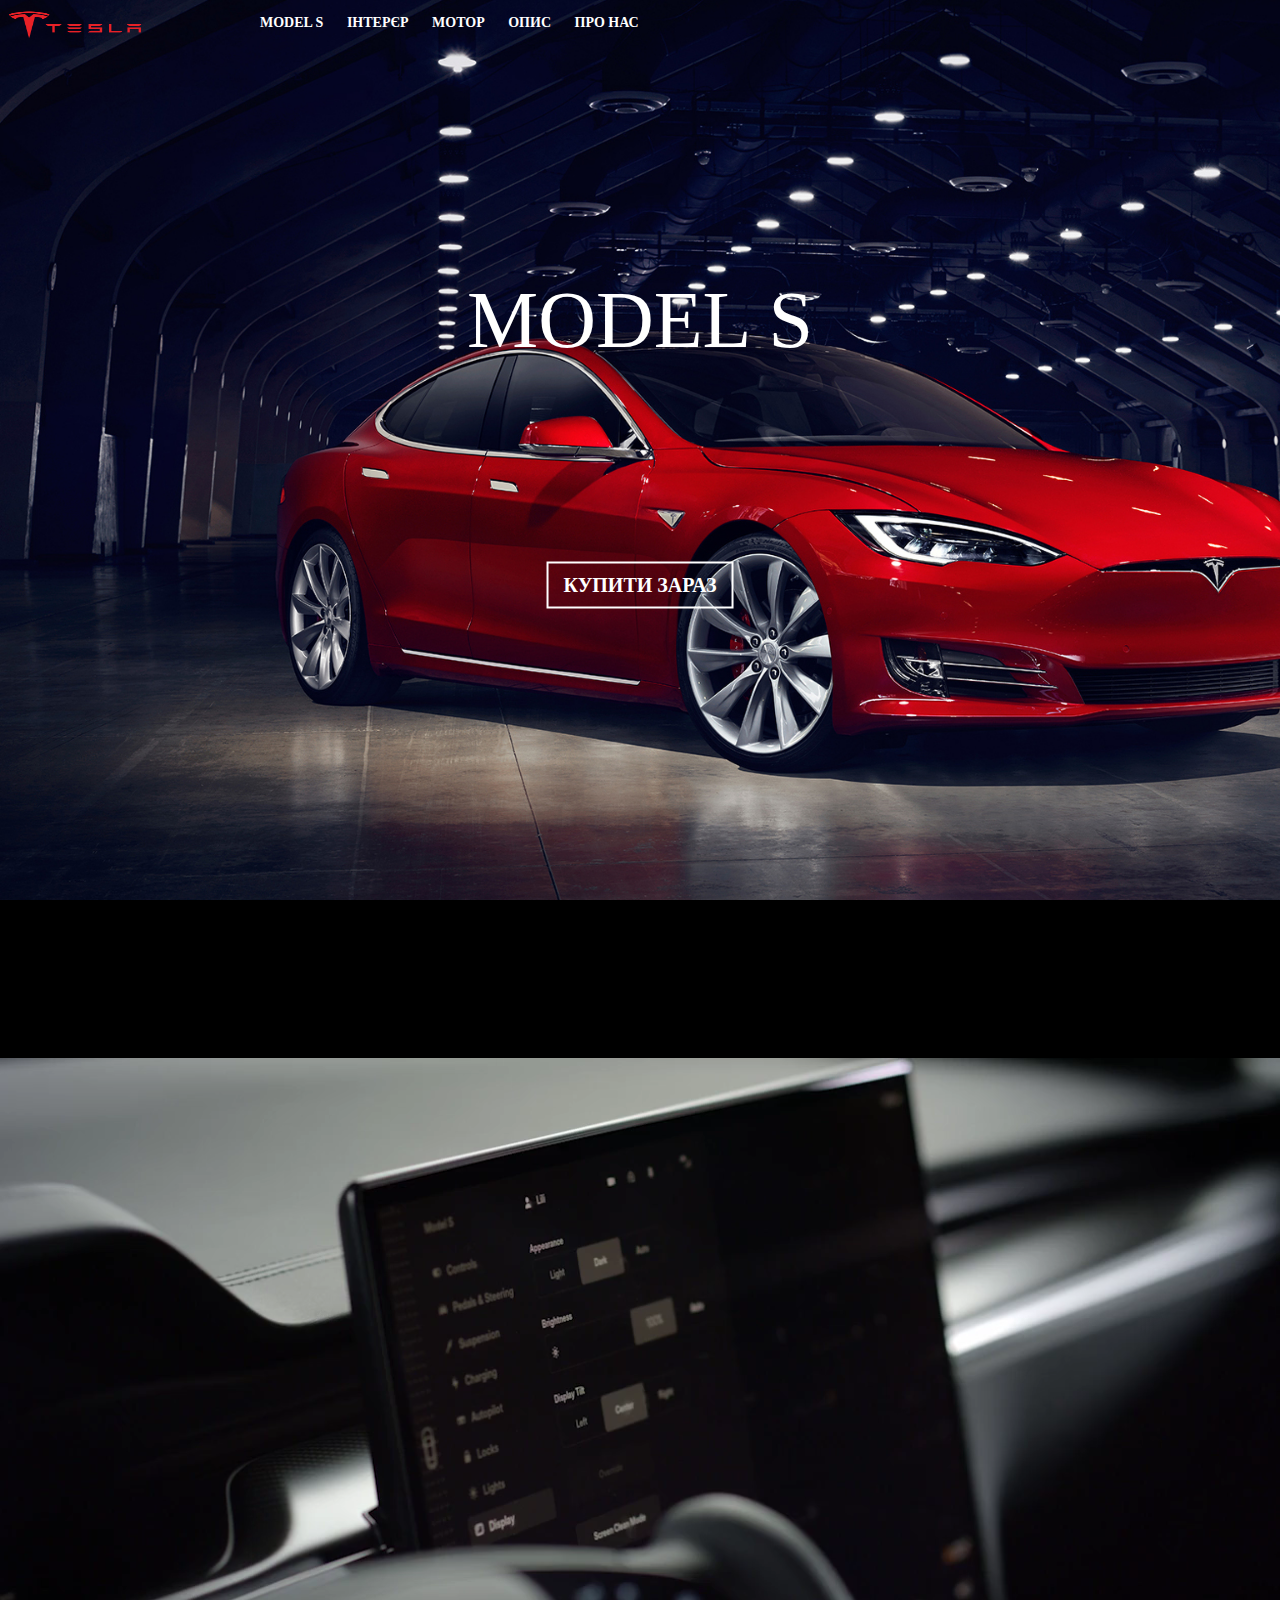
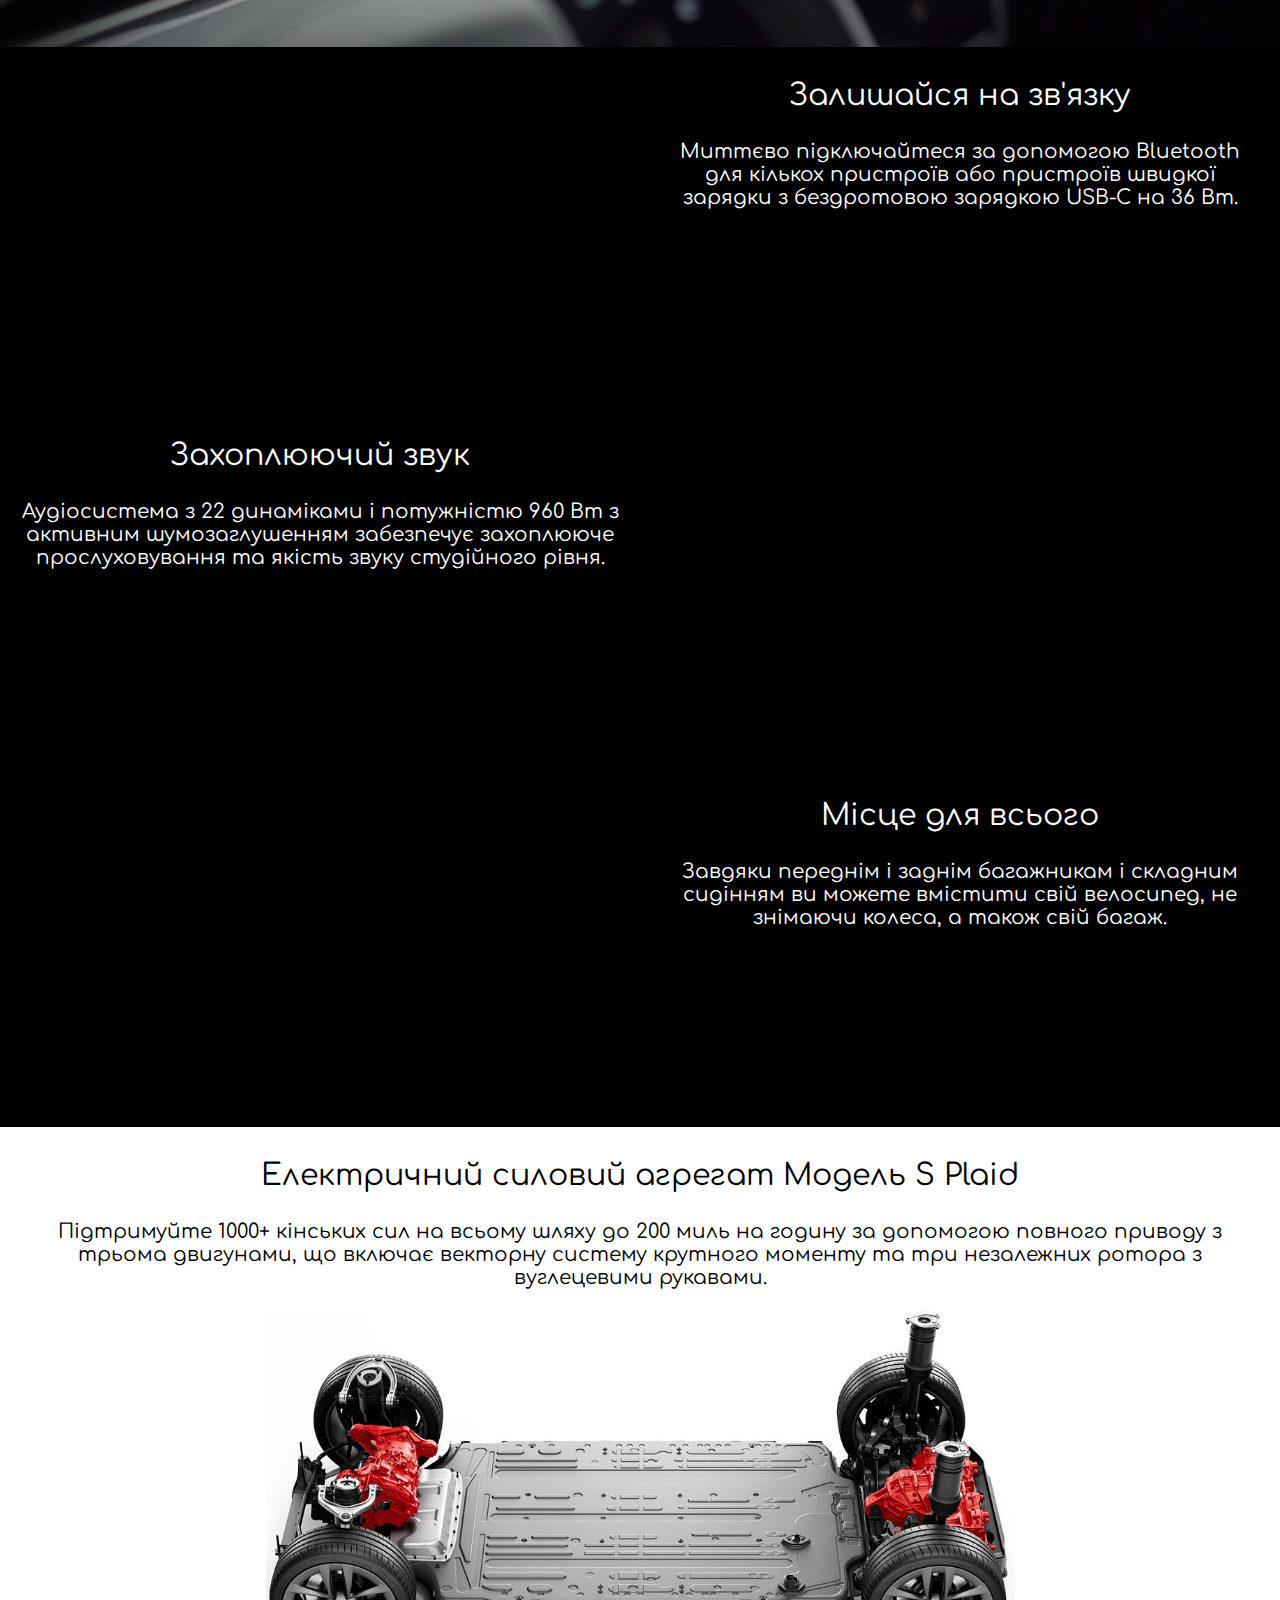
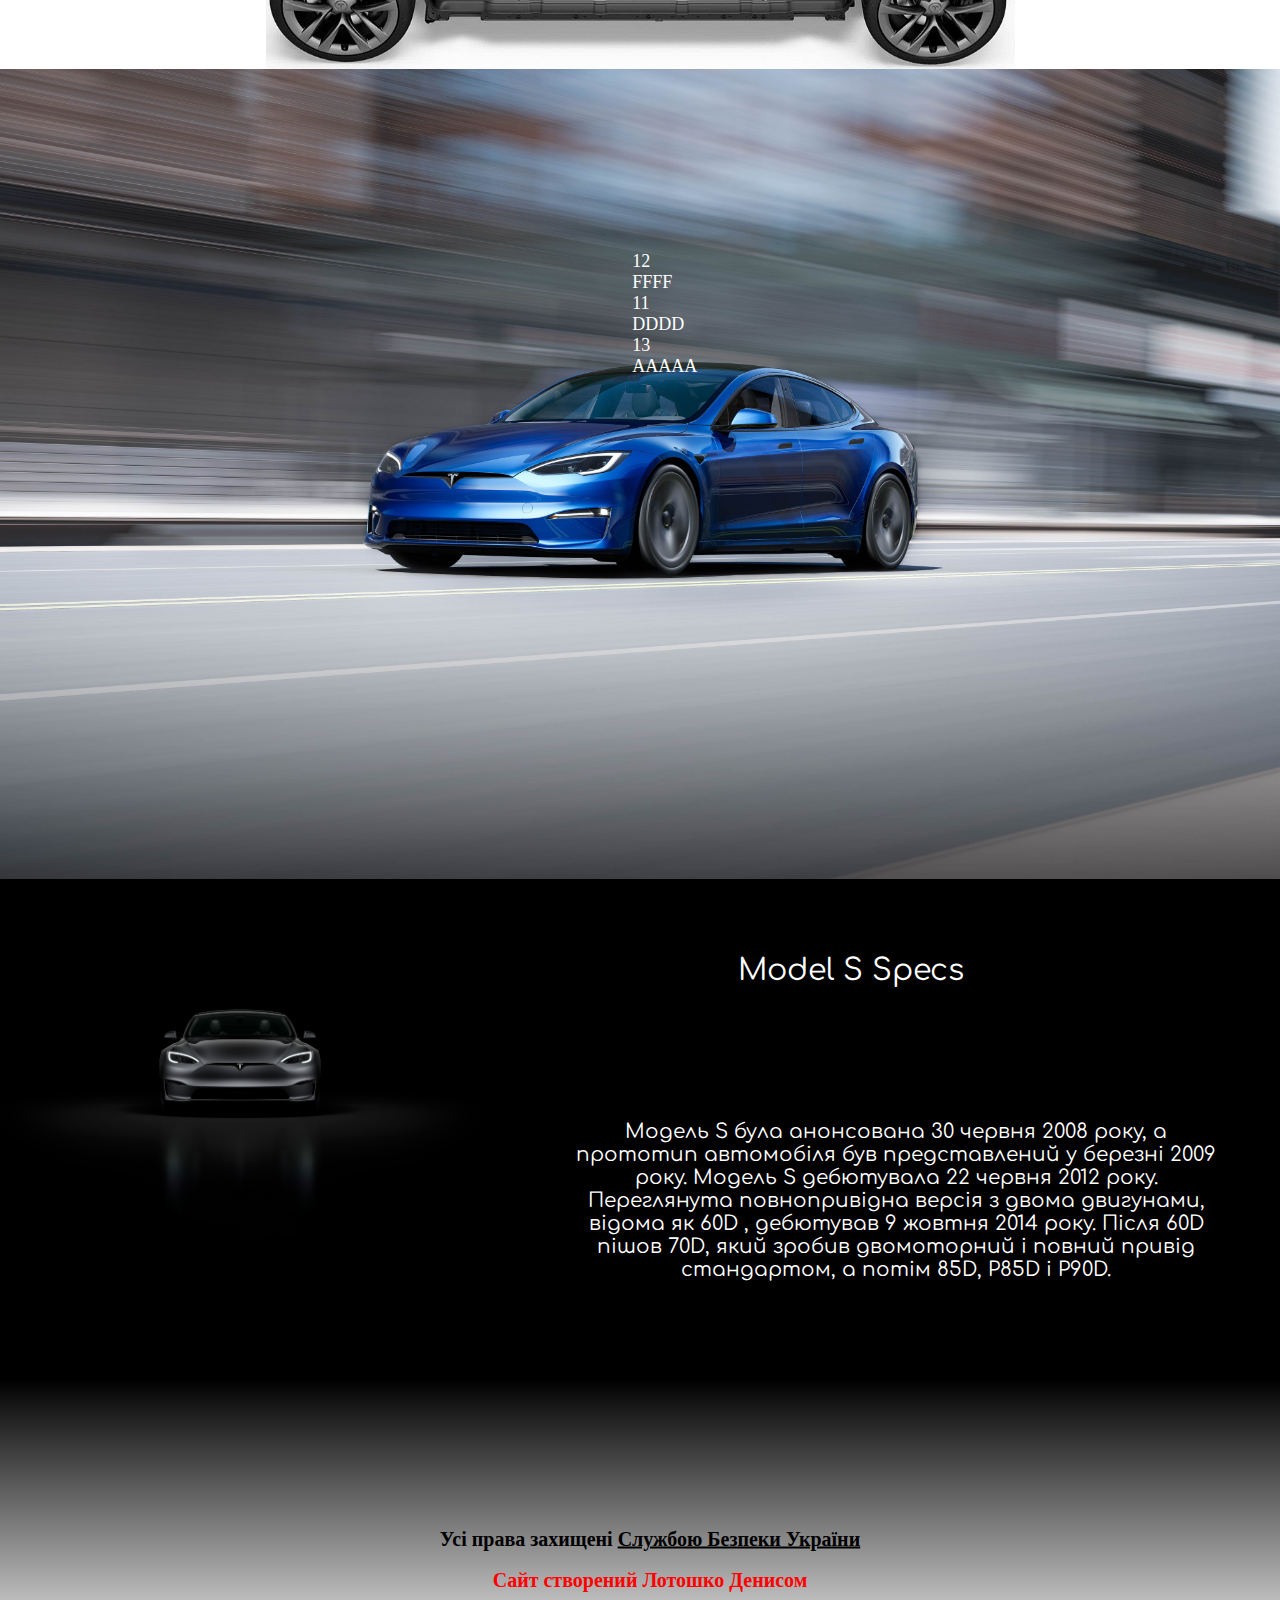
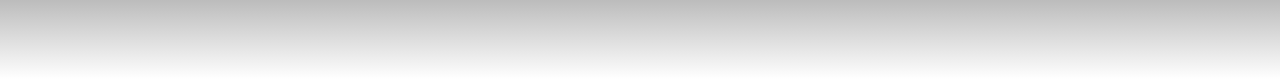
<file: tesla/index.html>
<!DOCTYPE html>
<html>
<head>
	<meta charset="utf-8">
	<link rel="stylesheet" type="text/css" href="style.css">
	<link rel="icon" type="image/png" href="img/1.png">
	<script type="text/javascript" src="jquery-3.6.0.min.js"></script>
	<!-- <script type="text/javascript" src="noframework.waypoints.min.js"></script> -->
	<script type="text/javascript" src="jquery.waypoints.min.js"></script>
	<script type="text/javascript" src="script.js"></script>
	<title></title>
</head>
<body>
	<div id="header">
		<div class="logo">
			<img class="logo-img" src="img/2.png">
		</div>
		<nav class="nav">
			<a class="nav-link" href="#block1">Model S</a>
			<a class="nav-link" href="#block2">Інтерєр</a>
			<a class="nav-link" href="#block4">Мотор</a>
			<a class="nav-link" href="#block5">Опис</a>
			<a class="nav-link" href="#footer">Про нас</a>
		</nav>
	</div>
	<div id="block1" class="block">
		<h1 class="name">
			Model S
		</h1>
		<a href="https://www.tesla.com/pl_PL/models/design#overview" class="btn">Купити зараз</a>
	</div>
	<div id="block2" class="block">
		<h1 class="name2">Інтер'єр майбутнього</h1>
		<video class="video" autoplay>
			<source src="video/1.mp4" type="">
		</video>
		<div id="inblock" class="inblock-class">
			<div id="inblock1" class="inblock1-class">
				<div class="inblock-img inblock-img1" ></div>
				<div class="inblock-text">
					<div class="big">Залишайся на зв'язку</div>
					<div class="small">Миттєво підключайтеся за допомогою Bluetooth для кількох пристроїв або пристроїв швидкої зарядки з бездротовою зарядкою USB-C на 36 Вт.</div>
				</div>
			</div>
			<div id="inblock2" class="inblock1-class">
				
				<div class="inblock-text">
					<div class="big">Захоплюючий звук</div>
					<div class="small">Аудіосистема з 22 динаміками і потужністю 960 Вт з активним шумозаглушенням забезпечує захоплююче прослуховування та якість звуку студійного рівня.</div>
				</div>
				<div class="inblock-img inblock-img2" ></div>
			</div>
			<div id="inblock3" class="inblock1-class" >
				<div class="inblock-img inblock-img3"></div>
				<div class="inblock-text">
					<div class="big">Місце для всього</div>
					<div class="small">Завдяки переднім і заднім багажникам і складним сидінням ви можете вмістити свій велосипед, не знімаючи колеса, а також свій багаж.</div>
				</div>
			</div>
		</div>
	</div>
	<div id="block4"  class="block">
		<div class="block-text">
			<div class="block-text-big">Електричний силовий агрегат Модель S Plaid</div>
			<div class="block-text-small"> Підтримуйте 1000+ кінських сил на всьому шляху до 200 миль на годину за допомогою повного приводу з трьома двигунами, що включає векторну систему крутного моменту та три незалежних ротора з вуглецевими рукавами.</div>
		</div>
		<div class="block-img"></div>
	</div>
	<div id="block4-2"  class="block">
		<div class="block4-2-text">
			<div class="block4-2-container">
				<div class="block4-2-num">12</div>
				<div class="block4-2-words">ffff</div>
				<div class="block4-2-num">11</div>
				<div class="block4-2-words">dddd</div>
				<div class="block4-2-num">13</div>
				<div class="block4-2-words">aaaaa</div>
			</div>
		</div>
	</div>
	<div id="block5"  class="block">
		<div class="block5-img"></div>
		<div class="block5-bigtext">Model S Specs</div>
		<div class="block5-smalltext">Модель S була анонсована 30 червня 2008 року, а прототип автомобіля був представлений у березні 2009 року. Модель S дебютувала 22 червня 2012 року. Переглянута повнопривідна версія з двома двигунами, відома як 60D , дебютував 9 жовтня 2014 року. Після 60D пішов 70D, який зробив двомоторний і повний привід стандартом, а потім 85D, P85D і P90D. 
		</div>
	</div>

	<div id="footer">
		<span class="CBY">Усі права захищені <a href="http://ssu.gov.ua/">Службою Безпеки України</a></span>
		<span class="my">Сайт створений Лотошко Денисом</span>
	</div>

	<a href="#" class="to-top"></a>

</body>
</html>
</file>
<file: tesla/style.css>
@font-face{
	font-family: font1;
  	src: url("fonts/font1/Comfortaa-VariableFont_wght.ttf");
}

body{
	margin: 0;
	font-size: 0;
	overflow-x: hidden;
}

/*Header*/


#header{
	width: 100%;
	height: 50px;
    position: absolute;
    top: 0;
    right: 0;
    left: 0;
    z-index: 1000;
}
#header .logo{
	height: 100%;
	display: inline-block;
	position: relative;
	vertical-align: top;
}
#header .logo-img{
	float: left;
    margin-right: 100px;
    height: 100%;
    width: 150px;
}
.nav{
	text-transform: uppercase;
	font-size: 14px;
	display: inline-block;
	vertical-align: top;
    justify-content: space-between;
    align-items: center;
    padding-top: 15px;
	position: relative;

}
.nav-link{
	display: inline-block;
	vertical-align: top;
	color: white;
	text-decoration-line: none;
	transition-duration: color 0.2s linear;
	margin: 0 10px;
	font-weight: bold;
	position: relative;
}
.nav-link:hover{
	color: red;
}
.nav-link:after{
	content: "";
	display: block;
	width: 100%;
	height: 3px;
	display: none;
	background-color: red;
	position: absolute;
	top: 100%;
	left: 0;
	z-index: 1;
}
.nav-link:hover:after{
	display: block;
	color: red;
}

/*Block1*/


.block{
	position: relative;
}

#block1{
	width: 100%;
    height: 100vh;
    background: url(img/1.jpg);
    background-size: cover;
    /*flex-direction: column;*/
    justify-content: center;
}
#block1 .name{
	color: white;
    font-size: 80px;
    font-weight: 100;
    text-transform: uppercase;
    text-align: center;
    line-height: 1;
    margin: 0; 
    padding-top: 100px;
    position: absolute;
	top: 30%;
	left:50%;
	transform: translate(-50%, -50%);
}
#block1 .btn{
	display: inline-block;
    vertical-align: top;
    border: 2px solid #fff;
    padding: 10px 15px;
    color: #fff;
    text-transform: uppercase;
    font-size: 20px;
    font-weight: bold;
    text-decoration: none;
    transition: background 0.1s linear, color 0.1s linear;
    position: absolute;
	top: 65%;
	left:50%;
	transform: translate(-50%, -50%);
}
#block1 .btn:hover{
	color: red;
	background-color: snow;
}


/*Block2*/


#block2{
	width: 100%;
    background-color: black;
    background-size: cover;
}
#block2 .name2{
	color: white;
    font-size: 50px;
    font-weight: 100;
    text-transform: uppercase;
    text-align: center;
    /*line-height: 1;*/
    margin: 0; 
    padding: 50px;
    position: relative;
	left:50%;
	transform: translateX(-50%);
	/*animation: text 3s 1;*/
	opacity: 0;
	transition-duration: 1s;
} 
#block2 .name2.active{
	opacity: 1;
}

@keyframes text{
	0%{
		color: #000;
	}
	30%{
		letter-spacing: 20px;
	}
	85%{
		letter-spacing: 0px;
	}
}
/*#block2 .name2.animating{
	opacity: 1;
}*/

#block2 .video{
	position: relative;
	width: 100%;
}


#inblock{
	background-color: black;
	font-family: font1;
}
.inblock-img{	
	background-size: cover;
	background-position: 50% 50%
}
#inblock1 .inblock-img.inblock-img1{
	background-image: url("img/2.jpg");
	opacity: 0;
}
#inblock1 .inblock-img.inblock-img1.active{
	opacity: 1;
	animation: slide-in-left 1s ease-in-out both;
}
@keyframes slide-in-left {
  0% {
    transform: translateX(-100px);
    opacity: 0;
  }
  100% {
    transform: translateX(0);
    opacity: 1;
  }
}
#inblock2 .inblock-img.inblock-img2{
	background-image: url("img/3.jpg");
	opacity: 0;
}
#inblock2 .inblock-img.inblock-img2.active{
	opacity: 1;
	animation: slide-in-right 1s ease-in-out both;
}
@keyframes slide-in-right {
  0% {
    transform: translateX(100px);
    opacity: 0;
  }
  100% {
    transform: translateX(0);
    opacity: 1;
  }
}
#inblock3 .inblock-img.inblock-img3{
	background-image: url("img/4.jpg");
	opacity: 0;
}
#inblock3 .inblock-img.inblock-img3.active{
	opacity: 1;
	animation: slide-in-left 1s ease-in-out both;
}
@keyframes slide-in-left {
  0% {
    transform: translateX(-100px);
    opacity: 0;
  }
  100% {
    transform: translateX(0);
    opacity: 1;
  }
}
#inblock .inblock1-class{
	position: relative;
}
#inblock .inblock1-class .inblock-img{
	width: 50%;
	height: 360px;
	display: inline-block;
	vertical-align: top
}
#inblock .inblock1-class .inblock-text{
	width: 50%;
	height: 360px;
	display: inline-block;
	vertical-align: top;
	color: white;
	text-align: center;
}
#inblock .inblock1-class .inblock-text .big{
	font-size: 30px;
	padding-top: 32px;
	padding-bottom: 8px;	
}
#inblock .inblock1-class .inblock-text .small{
	font-size: 20px;
	margin: 20px;
}



/*Block4*/




#block4{
    background-color: white;
    background-size: cover;
}
#block4 .block-text{
	width: 100%;
	text-align: center;
	vertical-align: top;
	color: black;
	font-family: font1;
}
#block4 .block-text .block-text-big{
	font-size: 30px;
	padding-top: 32px;
	padding-bottom: 8px;
}
#block4 .block-text .block-text-small{
	font-size: 20px;
	margin: 20px;
}
#block4 .block-img{
	background-image: url("img/5.jpg");
	height: 360px;
	width: 100%;
	background-size: contain;
	background-repeat: no-repeat;
	background-position: 50% 50%;
}


/*Block4-2*/


#block4-2{
	width: 100%;
	height: 90vh;
	background: url(img/7.jpg);
	background-size: cover;
	justify-content: center;
}
.block4-2-text{
	position: absolute;
	top: 25%;
	left: 50%;
	transform: translate(-50% , -25%);
	text-align: center;
}
.block4-2-container{
	width: 24%;
  padding: 20px 0;
  font-size: 18px;
  color: white;
  text-transform: uppercase;
  position: relative;
  display: inline-block;
  vertical-align: top;
}

/*Block5*/


#block5{
    background-color: black;
    background-size: cover;
    position: relative;
	height: 500px;
	font-family: font1;
}
#block5 .block5-img{
	width: 50%;
	background-image: url("img/6.jpg");
	height: 360px;
	background-size: contain;
	background-repeat: no-repeat;
	display: inline-block;
}
#block5 .block5-bigtext{
	font-size: 30px;
	padding-top: 32px;
	padding-bottom: 8px;
	color: #fff;
	display: inline-block;
	position: absolute;
	transform: translate(-70% , -10%);
	top: 10%;
	left: 70%;
	text-align: center;
} 
#block5 .block5-smalltext{
	width: 50%;
	font-size: 20px;
	padding-top: 32px;
	padding-bottom: 8px;
	color: #fff;
	display: inline-block;
	position: absolute;
	transform: translate(-90% , -70%);
	top: 70%;
	left: 90%;
	text-align: center;
}





/*Footer*/



#footer{
	height: 300px;
    background-size: cover;
	position: relative;
	background-image: linear-gradient(to top, #fff,#000);
}
#footer .CBY{
	margin: 10px;
	font-size: 20px;
	font-weight: bold;
	color: #000;
	position: absolute;
	transform: translate(-50% , -50%);
	top: 50%;
	left: 50%;
}
#footer .CBY a{
	color: #000;
}
#footer .CBY a:hover{
	text-decoration-line: none;
}
#footer .my{
	margin: 10px;
	font-size: 20px;
	font-weight: bold;
	color: #f00;
	position: absolute;
	transform: translate(-50% , -65%);
	top: 65%;
	left: 50%;
} 



/*Button to-top */



.to-top{
	position: fixed;
	right: 10px;
	bottom: 100px;
	width: 50px;
	height: 50px;
	border-color: transparent;
	border-radius: 50%;
	background-color: #fff;
	display: none;
}
.to-top:hover,
.to-top:focus{
	filter: brightness(1.5);
	outline: none;
}
.to-top::before,
.to-top::after{
	content: '';
	position: absolute;
	transform: translate(-50%, -50%);
	top: 50%;
	left: 50%;
}

.to-top::before{
	width: 5px;
	height: 25px;
	border-top-left-radius: 3px;
	border-top-right-radius: 3px;
	background-color: #000;
}
.to-top::after{
	width: 15px;
	height: 15px;
	transform: translate(-50%, -50%) rotate(45deg);
	border-top: 5px solid #000;
	border-left: 5px solid #000;
}
</file>
